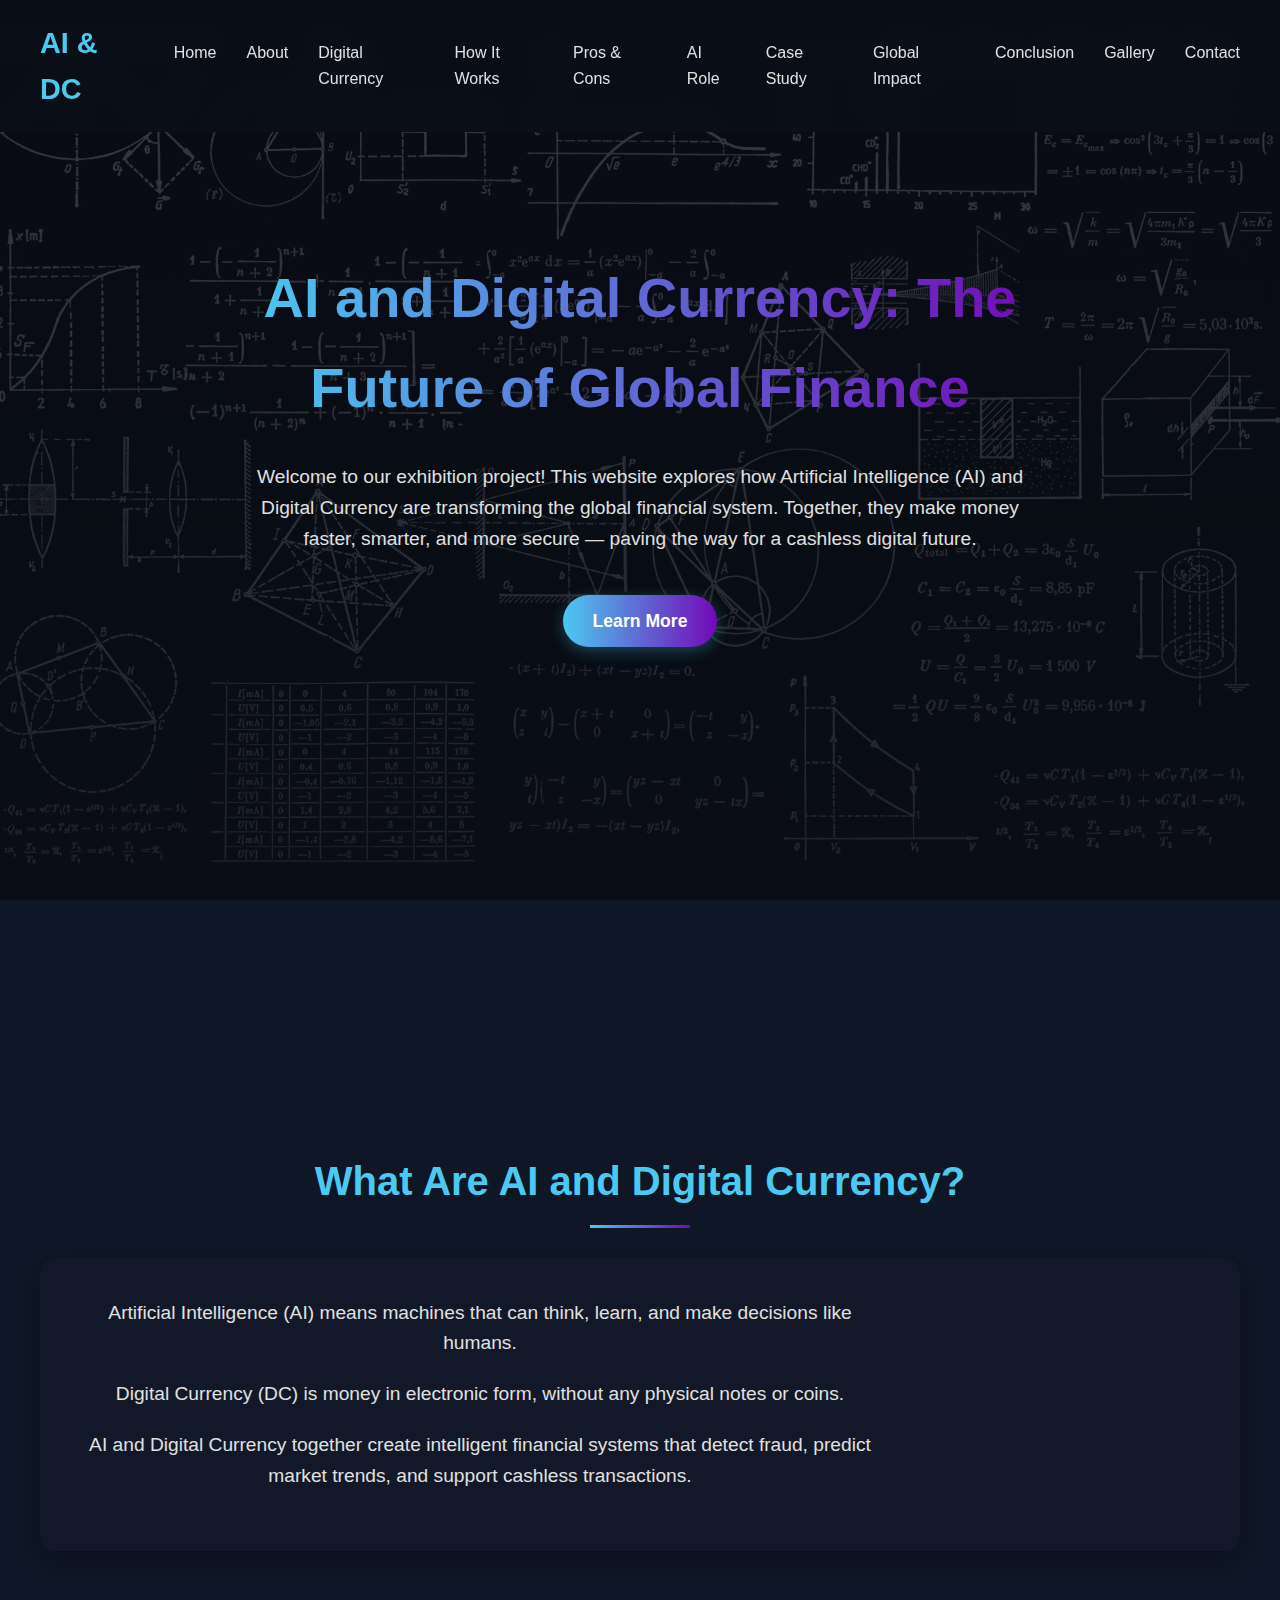
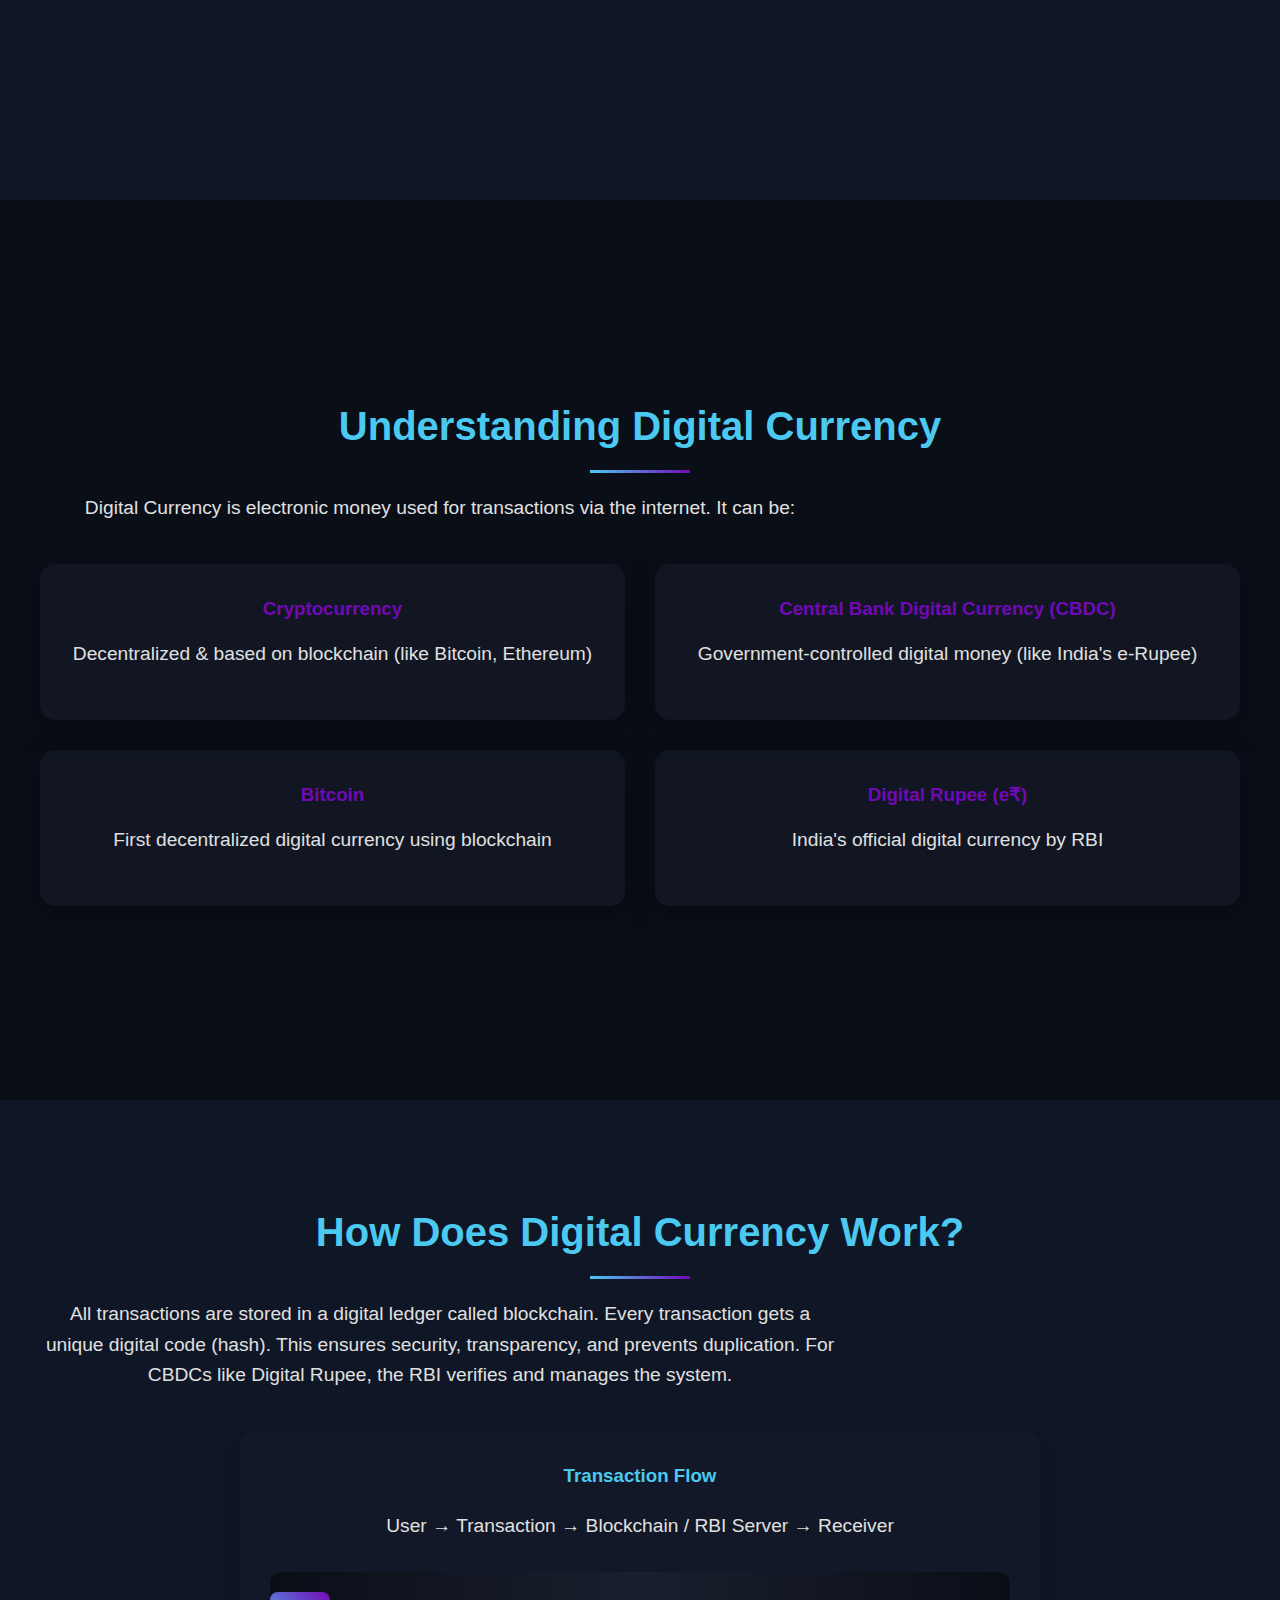
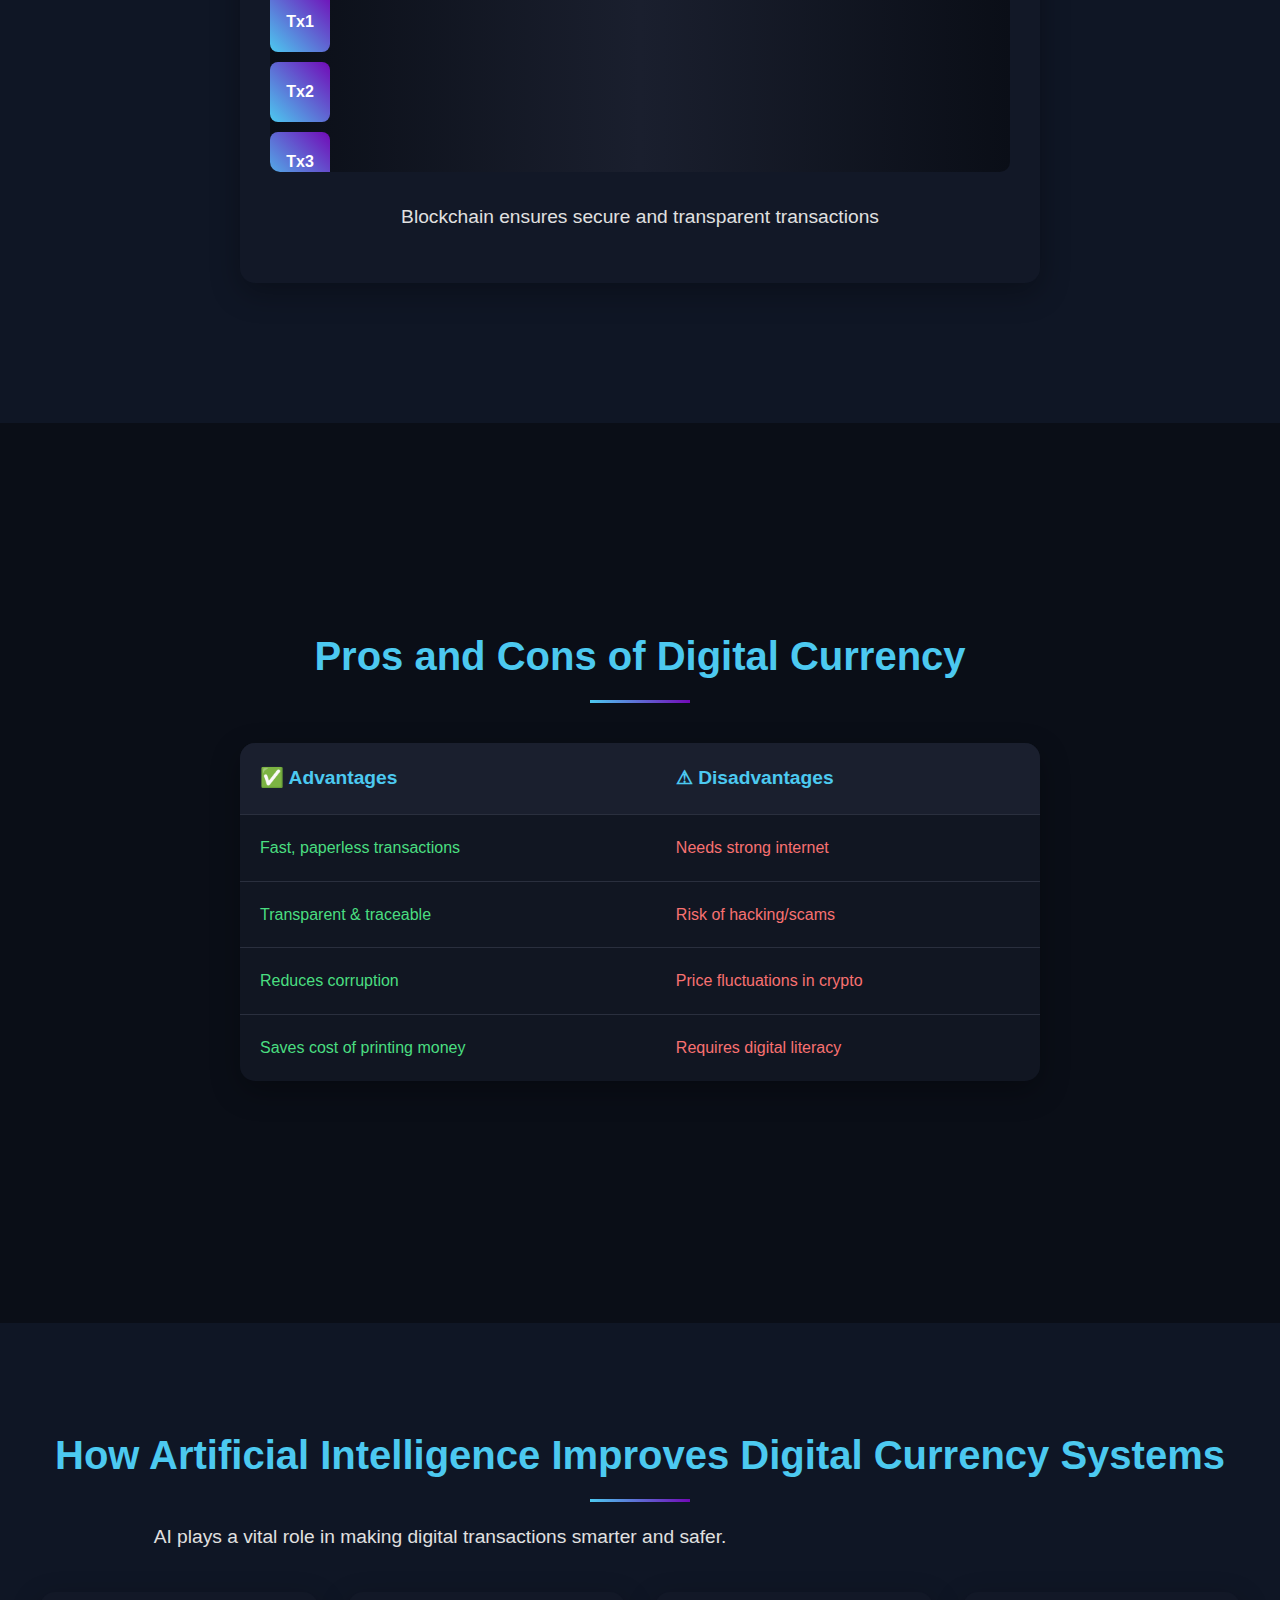
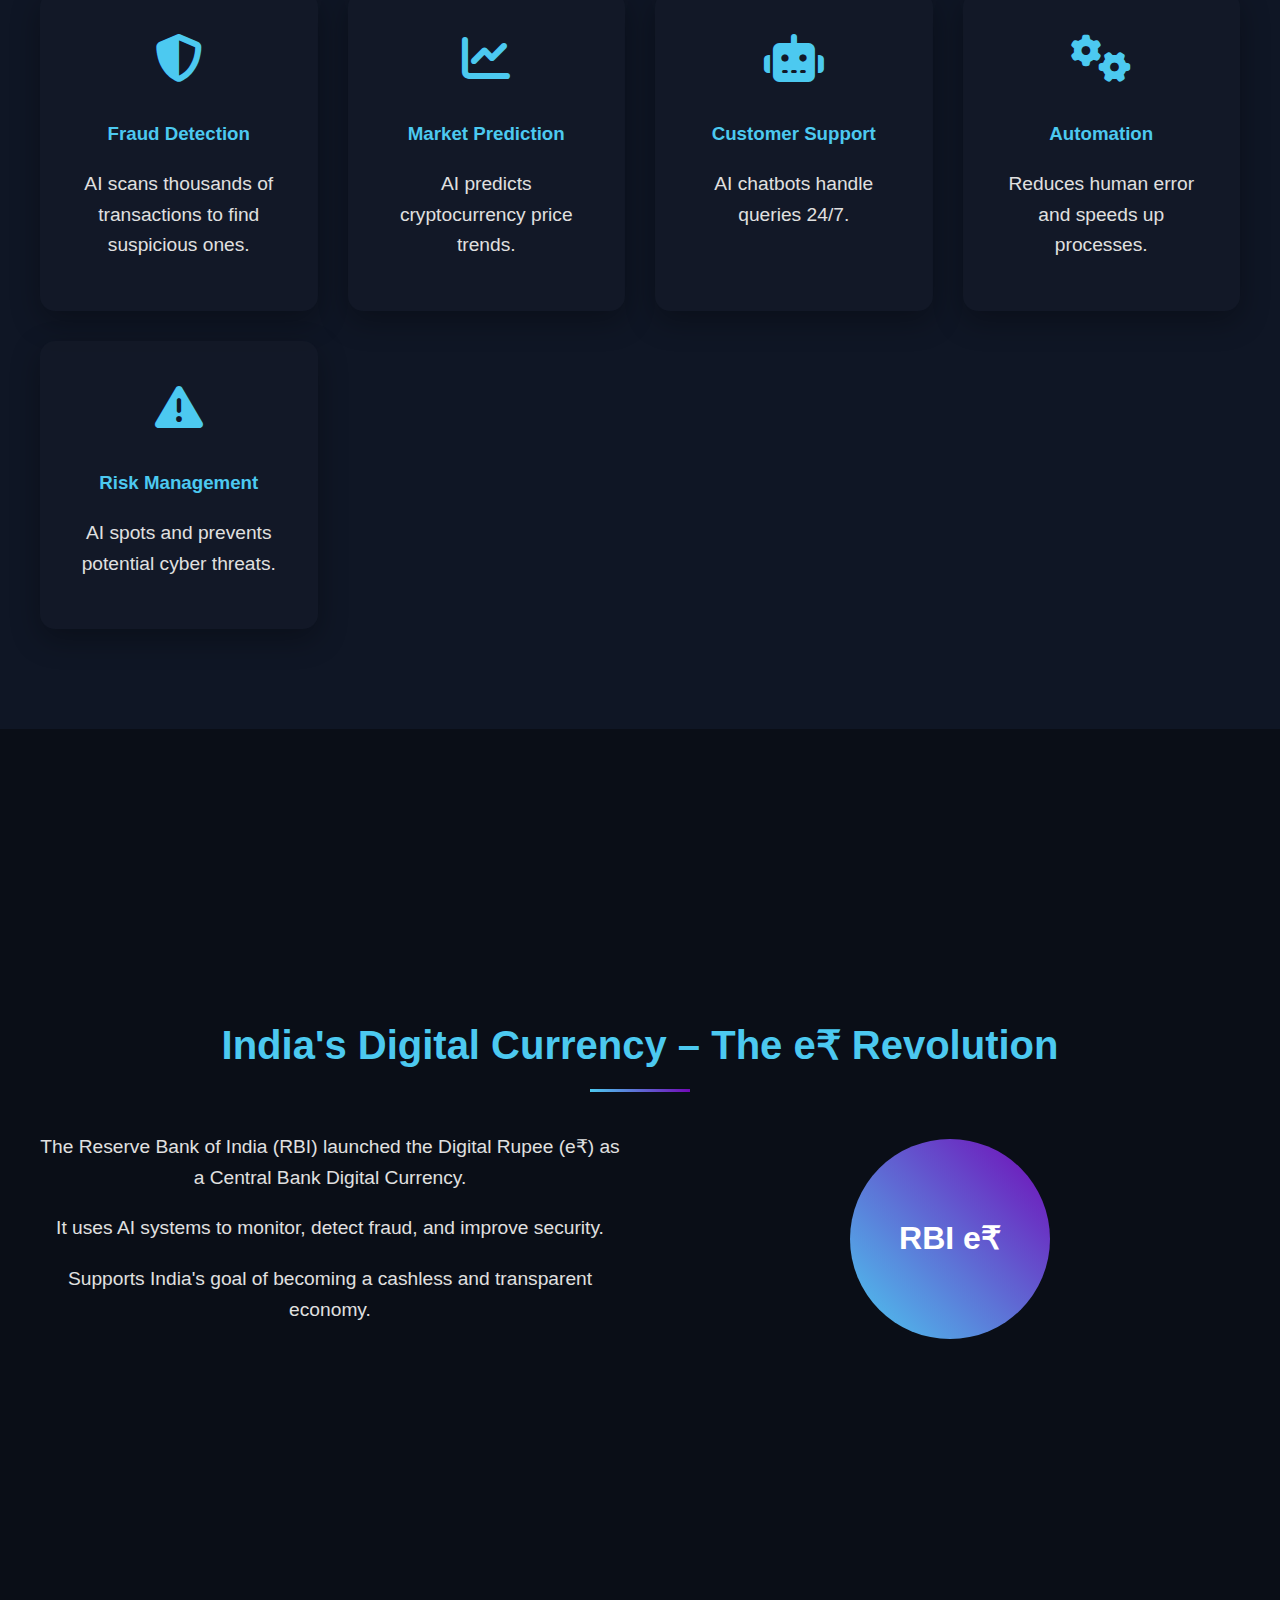
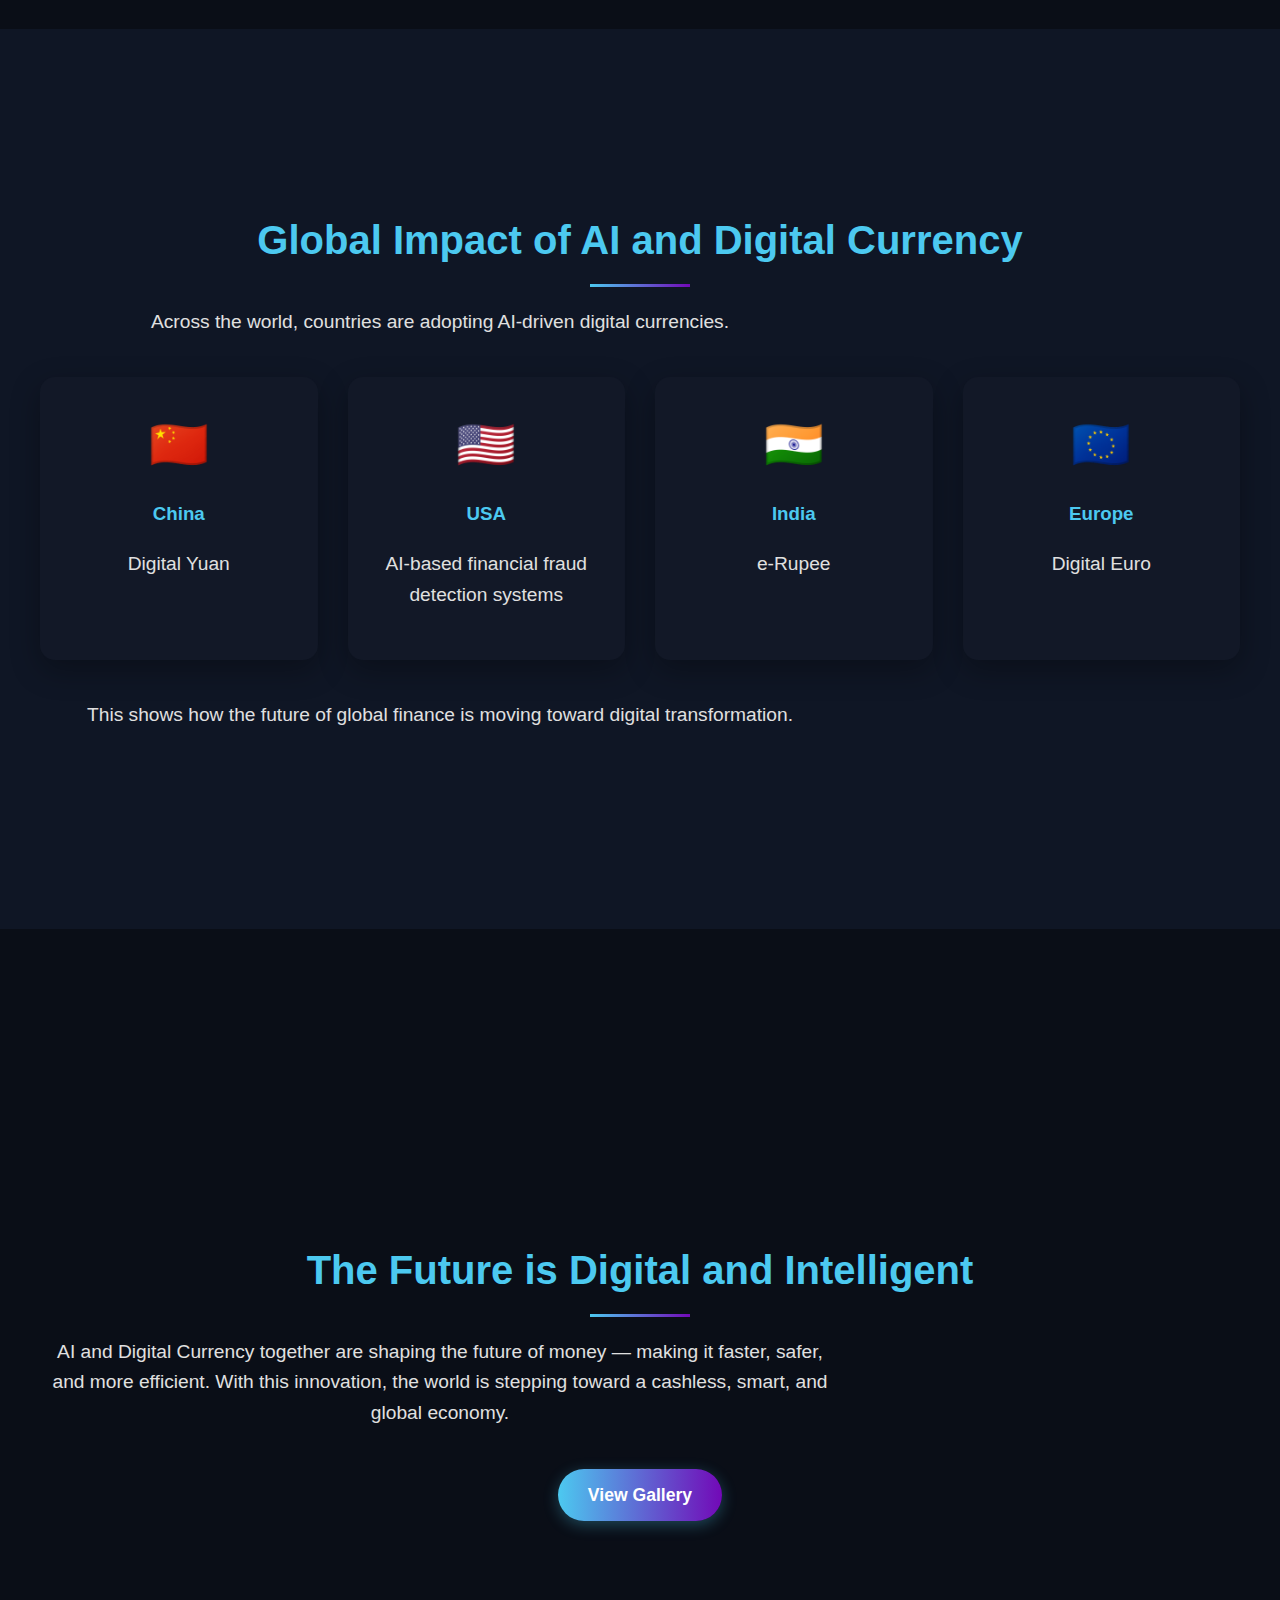
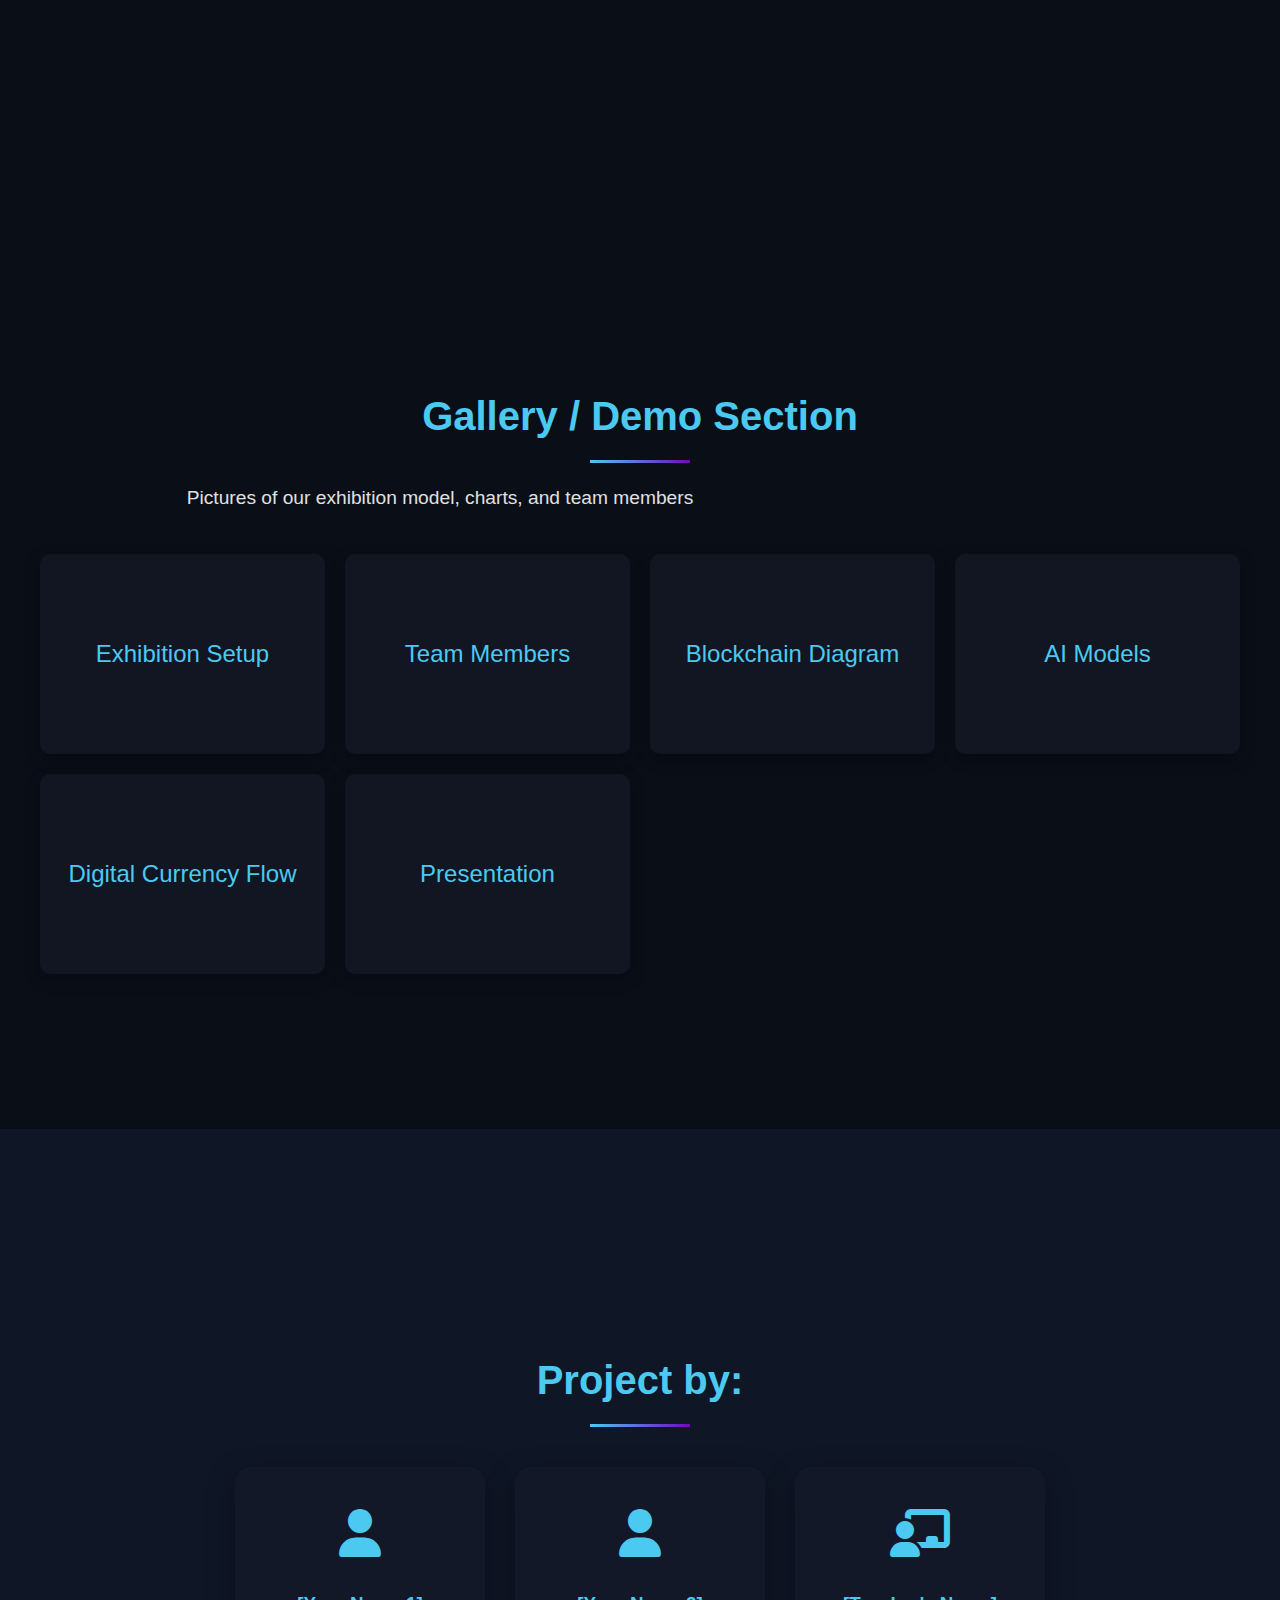
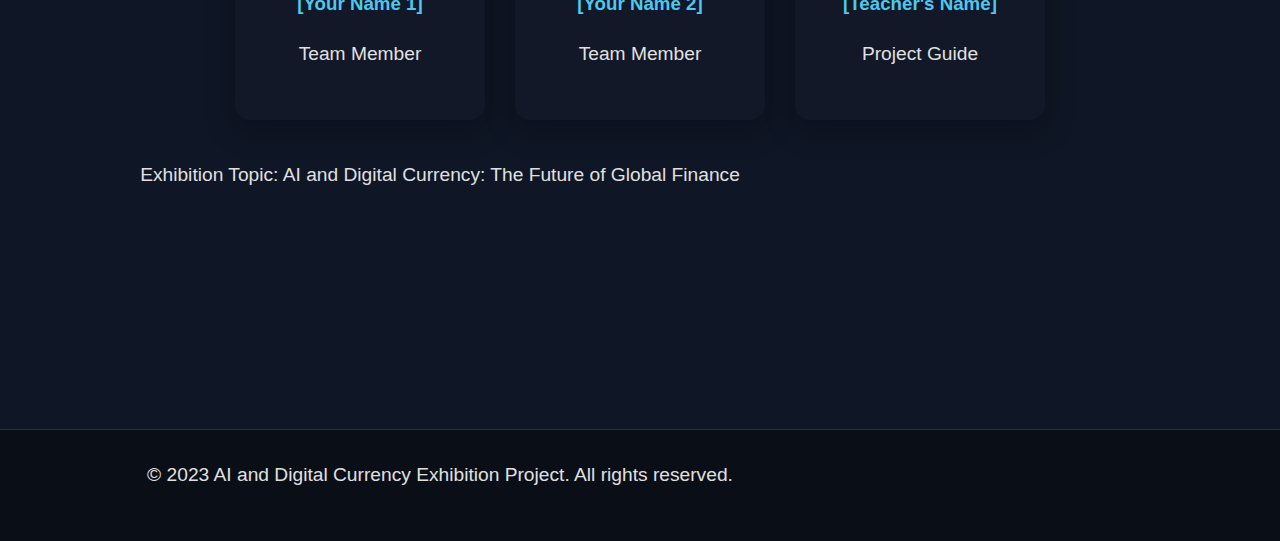
<file: src/index-02.html>
<!DOCTYPE html>
<html lang="en">

<head>
    <meta charset="UTF-8">
    <meta name="viewport" content="width=device-width, initial-scale=1.0">
    <title>AI and Digital Currency: The Future of Global Finance</title>
    <link rel="stylesheet" href="https://cdnjs.cloudflare.com/ajax/libs/font-awesome/6.4.0/css/all.min.css">
    <style>
        /* Base Styles */
        * {
            margin: 0;
            padding: 0;
            box-sizing: border-box;
            font-family: 'Segoe UI', Tahoma, Geneva, Verdana, sans-serif;
        }

        html {
            scroll-behavior: smooth;
        }

        body {
            background-color: #0a0e17;
            color: #e0e0e0;
            line-height: 1.6;
        }

        section {
            padding: 100px 20px;
            min-height: 100vh;
            display: flex;
            flex-direction: column;
            justify-content: center;
            align-items: center;
        }

        .container {
            max-width: 1200px;
            width: 100%;
            margin: 0 auto;
        }

        h1,
        h2,
        h3 {
            color: #4cc9f0;
            margin-bottom: 20px;
            text-align: center;
        }

        h1 {
            font-size: 3.5rem;
            margin-bottom: 30px;
            background: linear-gradient(90deg, #4cc9f0, #7209b7);
            -webkit-background-clip: text;
            -webkit-text-fill-color: transparent;
        }

        h2 {
            font-size: 2.5rem;
            position: relative;
            padding-bottom: 15px;
        }

        h2::after {
            content: '';
            position: absolute;
            bottom: 0;
            left: 50%;
            transform: translateX(-50%);
            width: 100px;
            height: 3px;
            background: linear-gradient(90deg, #4cc9f0, #7209b7);
        }

        p {
            font-size: 1.2rem;
            margin-bottom: 20px;
            text-align: center;
            max-width: 800px;
        }

        .btn {
            display: inline-block;
            padding: 12px 30px;
            background: linear-gradient(90deg, #4cc9f0, #7209b7);
            color: white;
            border: none;
            border-radius: 30px;
            font-size: 1.1rem;
            font-weight: 600;
            cursor: pointer;
            transition: all 0.3s ease;
            text-decoration: none;
            margin-top: 20px;
            box-shadow: 0 4px 15px rgba(76, 201, 240, 0.3);
        }

        .btn:hover {
            transform: translateY(-3px);
            box-shadow: 0 6px 20px rgba(76, 201, 240, 0.5);
        }

        /* Navigation */
        nav {
            position: fixed;
            top: 0;
            width: 100%;
            background-color: rgba(10, 14, 23, 0.9);
            padding: 20px 0;
            z-index: 1000;
            backdrop-filter: blur(10px);
        }

        nav .container {
            display: flex;
            justify-content: space-between;
            align-items: center;
        }

        .logo {
            font-size: 1.8rem;
            font-weight: 700;
            color: #4cc9f0;
        }

        .nav-links {
            display: flex;
            list-style: none;
        }

        .nav-links li {
            margin-left: 30px;
        }

        .nav-links a {
            color: #e0e0e0;
            text-decoration: none;
            font-weight: 500;
            transition: color 0.3s;
        }

        .nav-links a:hover {
            color: #4cc9f0;
        }

        /* Home Section */
        #home {
            background: linear-gradient(rgba(10, 14, 23, 0.8), rgba(10, 14, 23, 0.9)), url('../static/photo-1635070041078-e363dbe005cb.avif');
            background-size: cover;
            background-position: center;
            text-align: center;
        }

        .intro {
            max-width: 800px;
            margin: 0 auto;
        }

        /* About Section */
        #about {
            background-color: #0f1625;
        }

        .content-box {
            background-color: rgba(20, 25, 40, 0.7);
            padding: 40px;
            border-radius: 15px;
            box-shadow: 0 10px 30px rgba(0, 0, 0, 0.3);
            margin-top: 30px;
        }

        /* Digital Currency Section */
        #digital-currency {
            background-color: #0a0e17;
        }

        .info-grid {
            display: grid;
            grid-template-columns: repeat(auto-fit, minmax(300px, 1fr));
            gap: 30px;
            margin-top: 40px;
        }

        .info-card {
            background-color: rgba(20, 25, 40, 0.7);
            padding: 30px;
            border-radius: 15px;
            box-shadow: 0 10px 30px rgba(0, 0, 0, 0.3);
            transition: transform 0.3s;
        }

        .info-card:hover {
            transform: translateY(-10px);
        }

        .info-card h3 {
            color: #7209b7;
            margin-bottom: 15px;
        }

        /* How It Works Section */
        #how-it-works {
            background-color: #0f1625;
        }

        .diagram {
            width: 100%;
            max-width: 800px;
            margin: 40px auto;
            padding: 30px;
            background-color: rgba(20, 25, 40, 0.7);
            border-radius: 15px;
            box-shadow: 0 10px 30px rgba(0, 0, 0, 0.3);
        }

        .blockchain-animation {
            height: 200px;
            background: linear-gradient(90deg, #0a0e17, #1a1f2e, #0a0e17);
            border-radius: 10px;
            position: relative;
            overflow: hidden;
            margin: 30px 0;
        }

        .block {
            position: absolute;
            width: 60px;
            height: 60px;
            background: linear-gradient(45deg, #4cc9f0, #7209b7);
            border-radius: 8px;
            display: flex;
            justify-content: center;
            align-items: center;
            color: white;
            font-weight: bold;
            animation: moveBlocks 10s linear infinite;
        }

        @keyframes moveBlocks {
            0% {
                transform: translateX(-100px);
            }

            100% {
                transform: translateX(1000px);
            }
        }

        /* Pros and Cons Section */
        #pros-cons {
            background-color: #0a0e17;
        }

        .comparison-table {
            width: 100%;
            max-width: 800px;
            margin: 40px auto;
            border-collapse: collapse;
            background-color: rgba(20, 25, 40, 0.7);
            border-radius: 15px;
            overflow: hidden;
            box-shadow: 0 10px 30px rgba(0, 0, 0, 0.3);
        }

        .comparison-table th,
        .comparison-table td {
            padding: 20px;
            text-align: left;
            border-bottom: 1px solid #2a2f3e;
        }

        .comparison-table th {
            background-color: #1a1f2e;
            color: #4cc9f0;
            font-size: 1.2rem;
        }

        .comparison-table tr:last-child td {
            border-bottom: none;
        }

        .pros {
            color: #4ade80;
        }

        .cons {
            color: #f87171;
        }

        /* AI Role Section */
        #ai-role {
            background-color: #0f1625;
        }

        .features-grid {
            display: grid;
            grid-template-columns: repeat(auto-fit, minmax(250px, 1fr));
            gap: 30px;
            margin-top: 40px;
        }

        .feature-card {
            background-color: rgba(20, 25, 40, 0.7);
            padding: 30px;
            border-radius: 15px;
            text-align: center;
            box-shadow: 0 10px 30px rgba(0, 0, 0, 0.3);
            transition: transform 0.3s;
        }

        .feature-card:hover {
            transform: translateY(-10px);
        }

        .feature-icon {
            font-size: 3rem;
            margin-bottom: 20px;
            color: #4cc9f0;
        }

        /* Case Study Section */
        #case-study {
            background-color: #0a0e17;
        }

        .case-study-content {
            display: flex;
            flex-wrap: wrap;
            align-items: center;
            justify-content: center;
            gap: 40px;
            margin-top: 40px;
        }

        .case-study-text {
            flex: 1;
            min-width: 300px;
        }

        .case-study-image {
            flex: 1;
            min-width: 300px;
            text-align: center;
        }

        .rbi-logo {
            width: 200px;
            height: 200px;
            background: linear-gradient(45deg, #4cc9f0, #7209b7);
            border-radius: 50%;
            display: flex;
            justify-content: center;
            align-items: center;
            margin: 0 auto;
            font-size: 2rem;
            font-weight: bold;
            color: white;
        }

        /* Global Impact Section */
        #global-impact {
            background-color: #0f1625;
        }

        .countries-grid {
            display: grid;
            grid-template-columns: repeat(auto-fit, minmax(250px, 1fr));
            gap: 30px;
            margin-top: 40px;
        }

        .country-card {
            background-color: rgba(20, 25, 40, 0.7);
            padding: 30px;
            border-radius: 15px;
            text-align: center;
            box-shadow: 0 10px 30px rgba(0, 0, 0, 0.3);
        }

        .country-flag {
            font-size: 3rem;
            margin-bottom: 15px;
        }

        /* Conclusion Section */
        #conclusion {
            background: linear-gradient(rgba(10, 14, 23, 0.8), rgba(10, 14, 23, 0.9)), url('https://images.unsplash.com/photo-1639762681485-074b7f938ba0?ixlib=rb-4.0.3&auto=format&fit=crop&w=1920&q=80');
            background-size: cover;
            background-position: center;
            text-align: center;
        }

        /* Gallery Section */
        #gallery {
            background-color: #0a0e17;
        }

        .gallery-grid {
            display: grid;
            grid-template-columns: repeat(auto-fill, minmax(250px, 1fr));
            gap: 20px;
            margin-top: 40px;
            width: 100%;
        }

        .gallery-item {
            height: 200px;
            background-color: rgba(20, 25, 40, 0.7);
            border-radius: 10px;
            overflow: hidden;
            display: flex;
            justify-content: center;
            align-items: center;
            color: #4cc9f0;
            font-size: 1.5rem;
            box-shadow: 0 5px 15px rgba(0, 0, 0, 0.3);
        }

        /* Contact Section */
        #contact {
            background-color: #0f1625;
            text-align: center;
        }

        .team-members {
            display: flex;
            flex-wrap: wrap;
            justify-content: center;
            gap: 30px;
            margin-top: 40px;
        }

        .member {
            background-color: rgba(20, 25, 40, 0.7);
            padding: 30px;
            border-radius: 15px;
            width: 250px;
            box-shadow: 0 10px 30px rgba(0, 0, 0, 0.3);
        }

        .member-icon {
            font-size: 3rem;
            margin-bottom: 15px;
            color: #4cc9f0;
        }

        /* Footer */
        footer {
            background-color: #0a0e17;
            padding: 30px 20px;
            text-align: center;
            border-top: 1px solid #2a2f3e;
        }

        /* Responsive Design */
        @media (max-width: 768px) {
            h1 {
                font-size: 2.5rem;
            }

            h2 {
                font-size: 2rem;
            }

            .nav-links {
                display: none;
            }

            .mobile-menu-btn {
                display: block;
            }
        }
    </style>
</head>

<body>
    <!-- Navigation -->
    <nav>
        <div class="container">
            <div class="logo">AI & DC</div>
            <ul class="nav-links">
                <li><a href="#home">Home</a></li>
                <li><a href="#about">About</a></li>
                <li><a href="#digital-currency">Digital Currency</a></li>
                <li><a href="#how-it-works">How It Works</a></li>
                <li><a href="#pros-cons">Pros & Cons</a></li>
                <li><a href="#ai-role">AI Role</a></li>
                <li><a href="#case-study">Case Study</a></li>
                <li><a href="#global-impact">Global Impact</a></li>
                <li><a href="#conclusion">Conclusion</a></li>
                <li><a href="#gallery">Gallery</a></li>
                <li><a href="#contact">Contact</a></li>
            </ul>
        </div>
    </nav>

    <!-- Home Section -->
    <section id="home">
        <div class="container">
            <div class="intro">
                <h1>AI and Digital Currency: The Future of Global Finance</h1>
                <p>Welcome to our exhibition project! This website explores how Artificial Intelligence (AI) and Digital
                    Currency are transforming the global financial system. Together, they make money faster, smarter,
                    and more secure — paving the way for a cashless digital future.</p>
                <a href="#about" class="btn">Learn More</a>
            </div>
        </div>
    </section>

    <!-- About Section -->
    <section id="about">
        <div class="container">
            <h2>What Are AI and Digital Currency?</h2>
            <div class="content-box">
                <p>Artificial Intelligence (AI) means machines that can think, learn, and make decisions like humans.
                </p>
                <p>Digital Currency (DC) is money in electronic form, without any physical notes or coins.</p>
                <p>AI and Digital Currency together create intelligent financial systems that detect fraud, predict
                    market trends, and support cashless transactions.</p>
            </div>
        </div>
    </section>

    <!-- Digital Currency Section -->
    <section id="digital-currency">
        <div class="container">
            <h2>Understanding Digital Currency</h2>
            <p>Digital Currency is electronic money used for transactions via the internet. It can be:</p>

            <div class="info-grid">
                <div class="info-card">
                    <h3>Cryptocurrency</h3>
                    <p>Decentralized & based on blockchain (like Bitcoin, Ethereum)</p>
                </div>
                <div class="info-card">
                    <h3>Central Bank Digital Currency (CBDC)</h3>
                    <p>Government-controlled digital money (like India's e-Rupee)</p>
                </div>
            </div>

            <div class="info-grid" style="margin-top: 30px;">
                <div class="info-card">
                    <h3>Bitcoin</h3>
                    <p>First decentralized digital currency using blockchain</p>
                </div>
                <div class="info-card">
                    <h3>Digital Rupee (e₹)</h3>
                    <p>India's official digital currency by RBI</p>
                </div>
            </div>
        </div>
    </section>

    <!-- How It Works Section -->
    <section id="how-it-works">
        <div class="container">
            <h2>How Does Digital Currency Work?</h2>
            <p>All transactions are stored in a digital ledger called blockchain. Every transaction gets a unique
                digital code (hash). This ensures security, transparency, and prevents duplication. For CBDCs like
                Digital Rupee, the RBI verifies and manages the system.</p>

            <div class="diagram">
                <h3>Transaction Flow</h3>
                <p>User → Transaction → Blockchain / RBI Server → Receiver</p>

                <div class="blockchain-animation">
                    <div class="block" style="top: 20px; animation-delay: 0s;">Tx1</div>
                    <div class="block" style="top: 90px; animation-delay: 2s;">Tx2</div>
                    <div class="block" style="top: 160px; animation-delay: 4s;">Tx3</div>
                </div>

                <p>Blockchain ensures secure and transparent transactions</p>
            </div>
        </div>
    </section>

    <!-- Pros and Cons Section -->
    <section id="pros-cons">
        <div class="container">
            <h2>Pros and Cons of Digital Currency</h2>

            <table class="comparison-table">
                <thead>
                    <tr>
                        <th>✅ Advantages</th>
                        <th>⚠ Disadvantages</th>
                    </tr>
                </thead>
                <tbody>
                    <tr>
                        <td class="pros">Fast, paperless transactions</td>
                        <td class="cons">Needs strong internet</td>
                    </tr>
                    <tr>
                        <td class="pros">Transparent & traceable</td>
                        <td class="cons">Risk of hacking/scams</td>
                    </tr>
                    <tr>
                        <td class="pros">Reduces corruption</td>
                        <td class="cons">Price fluctuations in crypto</td>
                    </tr>
                    <tr>
                        <td class="pros">Saves cost of printing money</td>
                        <td class="cons">Requires digital literacy</td>
                    </tr>
                </tbody>
            </table>
        </div>
    </section>

    <!-- AI Role Section -->
    <section id="ai-role">
        <div class="container">
            <h2>How Artificial Intelligence Improves Digital Currency Systems</h2>
            <p>AI plays a vital role in making digital transactions smarter and safer.</p>

            <div class="features-grid">
                <div class="feature-card">
                    <div class="feature-icon">
                        <i class="fas fa-shield-alt"></i>
                    </div>
                    <h3>Fraud Detection</h3>
                    <p>AI scans thousands of transactions to find suspicious ones.</p>
                </div>
                <div class="feature-card">
                    <div class="feature-icon">
                        <i class="fas fa-chart-line"></i>
                    </div>
                    <h3>Market Prediction</h3>
                    <p>AI predicts cryptocurrency price trends.</p>
                </div>
                <div class="feature-card">
                    <div class="feature-icon">
                        <i class="fas fa-robot"></i>
                    </div>
                    <h3>Customer Support</h3>
                    <p>AI chatbots handle queries 24/7.</p>
                </div>
                <div class="feature-card">
                    <div class="feature-icon">
                        <i class="fas fa-cogs"></i>
                    </div>
                    <h3>Automation</h3>
                    <p>Reduces human error and speeds up processes.</p>
                </div>
                <div class="feature-card">
                    <div class="feature-icon">
                        <i class="fas fa-exclamation-triangle"></i>
                    </div>
                    <h3>Risk Management</h3>
                    <p>AI spots and prevents potential cyber threats.</p>
                </div>
            </div>
        </div>
    </section>

    <!-- Case Study Section -->
    <section id="case-study">
        <div class="container">
            <h2>India's Digital Currency – The e₹ Revolution</h2>

            <div class="case-study-content">
                <div class="case-study-text">
                    <p>The Reserve Bank of India (RBI) launched the Digital Rupee (e₹) as a Central Bank Digital
                        Currency.</p>
                    <p>It uses AI systems to monitor, detect fraud, and improve security.</p>
                    <p>Supports India's goal of becoming a cashless and transparent economy.</p>
                </div>
                <div class="case-study-image">
                    <div class="rbi-logo">
                        RBI e₹
                    </div>
                </div>
            </div>
        </div>
    </section>

    <!-- Global Impact Section -->
    <section id="global-impact">
        <div class="container">
            <h2>Global Impact of AI and Digital Currency</h2>
            <p>Across the world, countries are adopting AI-driven digital currencies.</p>

            <div class="countries-grid">
                <div class="country-card">
                    <div class="country-flag">🇨🇳</div>
                    <h3>China</h3>
                    <p>Digital Yuan</p>
                </div>
                <div class="country-card">
                    <div class="country-flag">🇺🇸</div>
                    <h3>USA</h3>
                    <p>AI-based financial fraud detection systems</p>
                </div>
                <div class="country-card">
                    <div class="country-flag">🇮🇳</div>
                    <h3>India</h3>
                    <p>e-Rupee</p>
                </div>
                <div class="country-card">
                    <div class="country-flag">🇪🇺</div>
                    <h3>Europe</h3>
                    <p>Digital Euro</p>
                </div>
            </div>

            <p style="margin-top: 40px;">This shows how the future of global finance is moving toward digital
                transformation.</p>
        </div>
    </section>

    <!-- Conclusion Section -->
    <section id="conclusion">
        <div class="container">
            <h2>The Future is Digital and Intelligent</h2>
            <p>AI and Digital Currency together are shaping the future of money — making it faster, safer, and more
                efficient. With this innovation, the world is stepping toward a cashless, smart, and global economy.</p>
            <a href="#gallery" class="btn">View Gallery</a>
        </div>
    </section>

    <!-- Gallery Section -->
    <section id="gallery">
        <div class="container">
            <h2>Gallery / Demo Section</h2>
            <p>Pictures of our exhibition model, charts, and team members</p>

            <div class="gallery-grid">
                <div class="gallery-item">Exhibition Setup</div>
                <div class="gallery-item">Team Members</div>
                <div class="gallery-item">Blockchain Diagram</div>
                <div class="gallery-item">AI Models</div>
                <div class="gallery-item">Digital Currency Flow</div>
                <div class="gallery-item">Presentation</div>
            </div>

            <!-- <a href="#" class="btn">Watch Demo</a> -->
        </div>
    </section>

    <!-- Contact Section -->
    <section id="contact">
        <div class="container">
            <h2>Project by:</h2>

            <div class="team-members">
                <div class="member">
                    <div class="member-icon">
                        <i class="fas fa-user"></i>
                    </div>
                    <h3>[Your Name 1]</h3>
                    <p>Team Member</p>
                </div>
                <div class="member">
                    <div class="member-icon">
                        <i class="fas fa-user"></i>
                    </div>
                    <h3>[Your Name 2]</h3>
                    <p>Team Member</p>
                </div>
                <div class="member">
                    <div class="member-icon">
                        <i class="fas fa-chalkboard-teacher"></i>
                    </div>
                    <h3>[Teacher's Name]</h3>
                    <p>Project Guide</p>
                </div>
            </div>

            <p style="margin-top: 40px;">Exhibition Topic: AI and Digital Currency: The Future of Global Finance</p>
        </div>
    </section>

    <!-- Footer -->
    <footer>
        <div class="container">
            <p>&copy; 2023 AI and Digital Currency Exhibition Project. All rights reserved.</p>
        </div>
    </footer>

    <script>
        // Smooth scrolling for navigation links
        document.querySelectorAll('a[href^="#"]').forEach(anchor => {
            anchor.addEventListener('click', function (e) {
                e.preventDefault();

                const targetId = this.getAttribute('href');
                if (targetId === '#') return;

                const targetElement = document.querySelector(targetId);
                if (targetElement) {
                    window.scrollTo({
                        top: targetElement.offsetTop - 80,
                        behavior: 'smooth'
                    });
                }
            });
        });

        // Add active class to navigation links on scroll
        window.addEventListener('scroll', function () {
            const sections = document.querySelectorAll('section');
            const navLinks = document.querySelectorAll('.nav-links a');

            let currentSection = '';

            sections.forEach(section => {
                const sectionTop = section.offsetTop - 100;
                const sectionHeight = section.clientHeight;
                if (window.scrollY >= sectionTop && window.scrollY < sectionTop + sectionHeight) {
                    currentSection = section.getAttribute('id');
                }
            });

            navLinks.forEach(link => {
                link.classList.remove('active');
                if (link.getAttribute('href') === `#${currentSection}`) {
                    link.classList.add('active');
                }
            });
        });
    </script>
</body>

</html>
</file>
